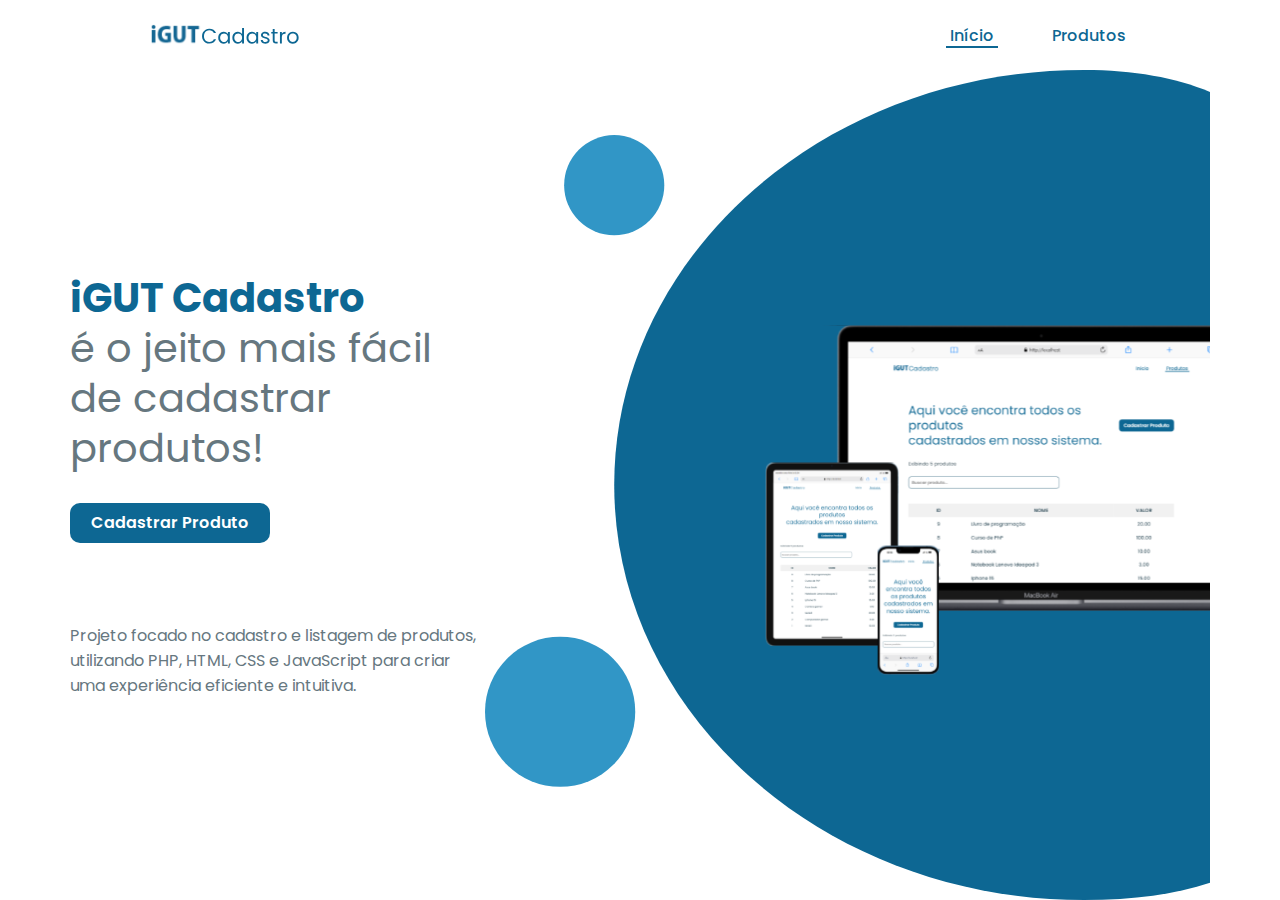
<file: index.html>
<!DOCTYPE html>
<html lang="pt-BR">
<head>
    <meta charset="UTF-8">
    <meta name="viewport" content="width=device-width, initial-scale=1.0">
    <title>iGUT Cadastros</title>
    <link rel="stylesheet" href="styles/home.css">
</head>
<body>
    <header>
        <a href="index.html">
            <img src="images/logo-darck.svg" class="image-logo-dark" alt="Imagem da logo da empresa iGUT Cadastro">
        </a>
        <nav>
            <a href="index.html" id="page-home">Início</a>
            <a href="pages/product.html" id="page-product">Produtos</a>
        </nav>
    </header>
    <main>
        <section class="container-slogan">
            <h1><strong>iGUT Cadastro</strong> <br> é o jeito mais fácil <br> de cadastrar produtos!</h1>
            <a href="pages/product.html" class="button-register-products">Cadastrar Produto</a>
            <p>Projeto focado no cadastro e listagem de produtos, utilizando PHP, HTML, CSS e JavaScript para criar uma experiência eficiente e intuitiva.</p>
        </section>
        <section class="conatiner-mocups-sise"></section>
    </main>
</body>
</html>
</file>
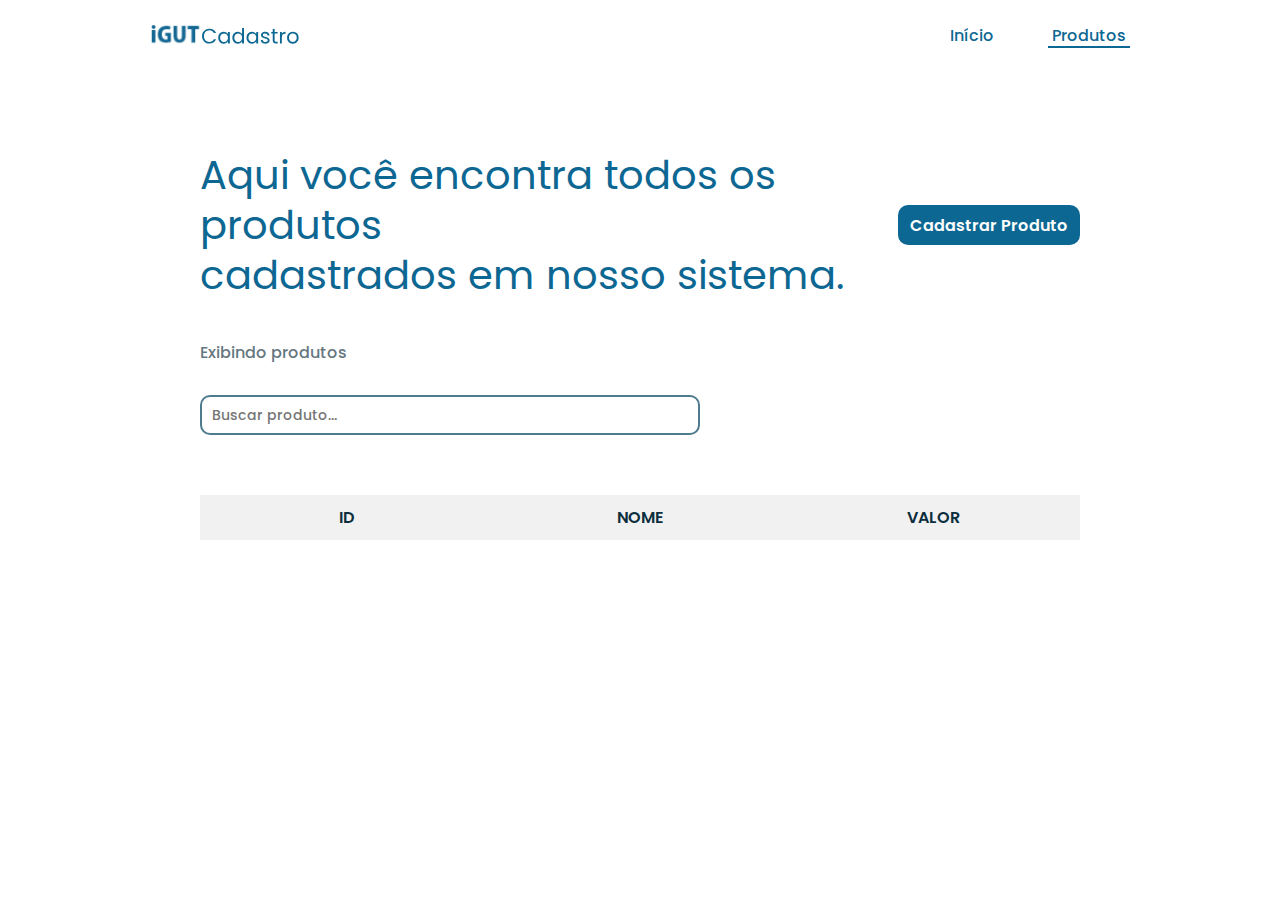
<file: pages/product.html>
<!DOCTYPE html>
<html lang="pt-BR">

<head>
    <meta charset="UTF-8">
    <meta name="viewport" content="width=device-width, initial-scale=1.0">
    <title>iGUT Cadastros | Produtos</title>
    <link rel="stylesheet" href="../styles/product.css">
</head>

<body onload="loadProducts()">
    <header>
        <a href="../index.html">
            <img src="../images/logo-darck.svg" class="image-logo-dark" alt="Imagem da logo da empresa iGUT Cadastro">
        </a>
        <nav>
            <a href="../index.html" id="page-home">Início</a>
            <a href="product.html" id="page-product">Produtos</a>
        </nav>
    </header>
    <main>
        <section class="container-product">
            <div class="content-title-products">
                <h1>Aqui você encontra todos os produtos <br> cadastrados em nosso sistema.</h1>
                <button type="reset" class="button-register-products" onclick="openRegisterModal()">Cadastrar
                    Produto</button>
            </div>
            <b>
                <div class="content-search-product">
                    <p class="text-coutn-product" >Exibindo <span id="countProduct"></span> produtos</p>
                    <label for="" class="label-search-product">
                        <div class="autocomplete-container">
                            <input type="text" id="autocomplete-input" class="input-search-product"
                                placeholder="Buscar produto...">
                            <div id="autocomplete-suggestions" class="autocomplete-suggestions"></div>
                        </div>
                    </label>

                </div>
                <div id="alert-container"></div>
        </section>
        <section class="container-table-product">
            <table id="produtos" class="table-product">
                <thead>
                    <tr>
                        <th>Id</th>
                        <th>Nome</th>
                        <th>Valor</th>
                    </tr>
                </thead>
                <tbody></tbody>
            </table>
        </section>
        <section class="container-register-modal" id="registerModal" style="display: none;">
            <div class="register-modal">
                <button onclick="closeRegisterModal()" class="button-close-modal">X</button>
                <form action="" method="post" id="productForm">
                    <p><span>Cadastro / Novo Produto</span></p>
                    <h2>Novo Produto</h2>
                    <label for="name">
                        <p>Nome</p>
                        <input type="text" id="name" name="name" placeholder="Ex: Notebook Lenovo"
                            class="input-register-product">
                    </label>
                    <label for="price">
                        <p>Valor do produto</p>
                        <input type="number" id="price" name="price" placeholder="0,00" class="input-register-product">
                    </label>

                    <div class="content-buttons-modal">
                        <button type="submit" class="button-post-register">Salvar produto</button>
                        <button type="reset" class="button-cancel-register"
                            onclick="closeRegisterModal()">Cancelar</button>
                    </div>
                </form>
            </div>
        </section>
    </main>
</body>
<script src="../scripts/js/listProducts.js"></script>

</html>
</file>
<file: styles/home.css>
@import url('https://fonts.googleapis.com/css2?family=Poppins:ital,wght@0,100;0,200;0,300;0,400;0,500;0,600;0,700;0,800;0,900;1,100;1,200;1,300;1,400;1,500;1,600;1,700;1,800;1,900&display=swap');

*{
    margin: 0;
    padding: 0;
    box-sizing: border-box;
    scroll-behavior: smooth;
}

header{
    display: flex;
    align-items: center;
    justify-content: space-between;
    width: 100%;
    height: 70px;
    padding: 0 150px;
}

nav{
    display: flex;
    align-items: center;
    justify-content: center;
    gap: 50px;
}

nav a{
    text-decoration: none;
    font-family: "Poppins";
    font-weight: 500;
    font-size: 16px;
    padding: 0 4px;
    color: #0D6793;
    cursor: pointer;
}

nav #page-home{
    position: relative;
}

nav #page-product {
    position: relative;
    color: #0D6793;
}

nav #page-product::after {
    content: '';
    display: block;
    width: 0;
    height: 2px;
    background-color: #0D6793;
    position: absolute;
    bottom: 0;
    left: 0;
    transition: width 0.3s ease; 
}

nav #page-product:hover::after {
    width: 100%; 
}


nav #page-home::after {
    content: '';
    display: block;
    width: 100%;
    height: 2px;
    background-color: #0D6793;
    position: absolute;
    bottom: 0;
    left: 0;
}

.image-logo-dark{
    width: 150px;
    object-fit: cover;
}


main{
    width: 100%;
    height: calc(100vh - 70px);
    display: flex;
    justify-content: space-between;
    padding-left: 150px;
}

main .container-slogan{
    width: 470px;
    height: 100%;
    display: flex;
    justify-content: center;
    flex-direction: column;
    gap: 30px;

    h1{
        font-family: "Poppins";
        font-size: 40px;
        font-weight: 400;
        color: #66777F;
        line-height: 50px;
        border-bottom: 30px;

        strong{
            color: #0D6793;
        };
    };

    p{
        font-family: "Poppins";
        font-size: 16px;
        font-weight: 400;
        color: #66777F;
        margin-top: 50px;
    }
}

.button-register-products{
    width: 200px;
    height: 40px;
    border: none;
    border-radius: 10px;
    background-color: #0D6793;
    color: #ffffff;
    text-decoration: none;
    font-family: "Poppins";
    font-weight: 600;
    font-size: 16px;
    display: flex;
    align-items: center;
    justify-content: center;

}


main .conatiner-mocups-sise{
    width: 820px;
    height: 100%;
    background-image: url(../images/bg-mocups.svg);
    background-size: cover;
    background-repeat: no-repeat;
}



@media (max-width: 1300px) {
    main{
        padding: 0 70px;
    }
    .content-title-products{
        flex-direction: column;
    }
    .container-product h1{
        text-align: left;
        margin-bottom: 50px;
    }
}
@media (max-width: 1100px) {
    main .conatiner-mocups-sise{
        width: 500px;
        height: 100%;
        background-image: url(../images/bg-mocups.svg);
        background-size: contain;
        background-repeat: no-repeat;
    }

    main .container-slogan{
        h1{
            line-height: 40px;
        };
    }
}

@media (max-width: 900px) {

    main{
        width: 100%;
        height: 1000px;
        padding-bottom: 50px;
        display: flex;
        flex-direction: column;
        justify-content: center;
    }
    main .conatiner-mocups-sise{
        width: 100%;
        background-image: url(../images/bg-mocups.svg);
        background-size: contain;
        background-repeat: no-repeat;
        background-position: center;
    }
    
    main .container-slogan{
        width: 100%;
        justify-content: center;
        align-items: center;
    
        h1{
            text-align: center;
        };
    
        p{
            text-align: center;
        }
    }
    
}
@media (max-width: 800px) {
    header {
        padding: 0 70px;
    }
    main{
        padding: 30px 20px 20px 20px;
    }
    main .conatiner-mocups-sise{
        width: 100%;
        background-image: url(../images/bg-mocups.svg);
        background-size: contain;
        background-repeat: no-repeat;
        background-position: center;
    }
    
    main .container-slogan{
        width: 100%;
        justify-content: center;
        align-items: center;
        padding-top: 50px;
        h1{
            text-align: center;
        };
    
        p{
            text-align: center;
        }
    }
    
}
@media (max-width: 700px) {
    header {
        padding: 0 20px;
    }
    main .container-slogan{
        h1{
            text-align: center;
            line-height: 50px
        };
    
        p{
            text-align: center;
        }
    }
    
}
</file>
<file: styles/product.css>
@import url('https://fonts.googleapis.com/css2?family=Poppins:ital,wght@0,100;0,200;0,300;0,400;0,500;0,600;0,700;0,800;0,900;1,100;1,200;1,300;1,400;1,500;1,600;1,700;1,800;1,900&display=swap');

* {
    margin: 0;
    padding: 0;
    box-sizing: border-box;
    scroll-behavior: smooth;
}

header {
    display: flex;
    align-items: center;
    justify-content: space-between;
    width: 100%;
    height: 70px;
    padding: 0 150px;
}

nav {
    display: flex;
    align-items: center;
    justify-content: center;
    gap: 50px;
}

nav a {
    text-decoration: none;
    font-family: "Poppins";
    font-weight: 500;
    font-size: 16px;
    padding: 0 4px;
    color: #0D6793;
    cursor: pointer;
}

nav #page-product {
    position: relative;
}

nav #page-home {
    position: relative;
    color: #0D6793;
}

nav #page-home::after {
    content: '';
    display: block;
    width: 0;
    height: 2px;
    background-color: #0D6793;
    position: absolute;
    bottom: 0;
    left: 0;
    transition: width 0.3s ease;
}

nav #page-home:hover::after {
    width: 100%;
}


nav #page-product::after {
    content: '';
    display: block;
    width: 100%;
    height: 2px;
    background-color: #0D6793;
    position: absolute;
    bottom: 0;
    left: 0;
}

.image-logo-dark {
    width: 150px;
    object-fit: cover;
}

main {
    width: 100%;
    display: flex;
    flex-direction: column;
    justify-content: start;
    padding: 0 200px;
}

.container-product {
    width: 100%;
    display: flex;
    justify-content: start;
    flex-direction: column;
    gap: 40px;
    margin: 80px 0 50px;

    h1 {
        font-family: "Poppins";
        font-size: 40px;
        font-weight: 400;
        color: #66777F;
        line-height: 50px;
        border-bottom: 30px;
        color: #0D6793;
    }

    ;
}

.content-title-products {
    display: flex;
    align-items: center;
    justify-content: space-between;
}

.button-register-products {
    width: 200px;
    height: 40px;
    border: none;
    border-radius: 10px;
    background-color: #0D6793;
    color: #ffffff;
    text-decoration: none;
    font-family: "Poppins";
    font-weight: 600;
    font-size: 16px;
    display: flex;
    align-items: center;
    justify-content: center;
    cursor: pointer;
}

.content-search-product {
    display: flex;
    flex-direction: column;
    align-items: start;
    gap: 30px;
    width: 500px;
    
    
    .text-coutn-product {
        font-family: "Poppins";
        font-size: 16px;
        font-weight: 500;
        color: #66777F;
    }
}

.label-search-product {
    width: 100%;
    display: flex;
    align-items: center;
    justify-content: space-between;
    
    .autocomplete-container{
        width: 100%;
    }
    .input-search-product {
        width: 100%;
        height: 40px;
        padding: 10px;
        border: 2px solid #4F7B8F;
        background-color: transparent;
        border-radius: 10px;
        outline: none;
        color: #0c2e3d;
        font-family: "Poppins";
        font-size: 14px;
        font-weight: 500;
    }
    
    .button-search-product {
        width: 100px;
        height: 40px;
        border: none;
        border-radius: 10px;
        font-family: "Poppins";
        font-size: 16px;
        font-weight: 600;
        background-color: #0D6793;
        color: #ffffff;
        cursor: pointer;
    }
}

.input-search-product:focus {
    outline: 2px solid #166f9b6d;
}

.autocomplete-suggestions{
    font-family: "Poppins";
    font-size: 16px;
    font-weight: 500;
    padding: 5px;
    display: flex;
    flex-direction: column;
    gap: 10px;
    cursor: pointer;
}

.container-table-product {
    width: 100%;
    font-family: "Poppins";
    color: #0c2e3d;
    padding-bottom: 100px;
}

.table-product {
    width: 100%;
    border-collapse: collapse;
    margin-bottom: 100px;
}

th,
td {
    border: none;
    max-width: 500px;
    min-width: 100px;
    height: 45px;
    padding: 8px;
    white-space: nowrap;
    overflow: hidden;
    text-overflow: ellipsis;
    font-weight: 500;
}

th {
    border: none;
    background-color: #F1F1F1;
    color: #0c2e3d;
    font-size: 16px;
    font-weight: 600;
    text-transform: uppercase;
}

.td-collum-center {
    max-width: 50px;
    text-align: center;
}

.container-register-modal {
    width: 100%;
    height: 100vh;
    position: fixed;
    top: 0;
    left: 0;
    background-color: #285f7bd0;
    display: flex;
    align-items: center;
    justify-content: center;
}

.register-modal {
    width: 550px;
    height: 600px;
    background-color: #ffffff;
    border-radius: 10px;
    padding: 20px;
    display: flex;
    flex-direction: column;
    align-items: end;
}

.register-modal form {
    width: 100%;
    margin-top: 50px;
    padding: 0 70px;
    display: flex;
    flex-direction: column;
    align-items: start;
    justify-content: center;
    color: #4F7B8F;
    
    p span{
        font-family: "Poppins";
        font-size: 14px;
        font-weight: 600;
        text-align: left;
    }
    
    ;
    
    h2 {
        font-family: "Poppins";
        font-size: 30px;
        font-weight: 700;
        text-align: left;
        margin-bottom: 40px;
    }
    
}

.register-modal label {
    display: flex;
    flex-direction: column;
    width: 100%;
    font-family: "Poppins";
    font-size: 16px;
    font-weight: 500;
    margin-bottom: 20px;
}

.register-modal .input-register-product{
    width: 100%;
    height: 40px;
    border: 2px solid #4F7B8F;
    color: #0c2e3d;
    border-radius: 10px;
    padding: 10px;
    outline: none;
    font-family: "Poppins";
    font-size: 14px;
    font-weight: 500;
}
.register-modal .input-register-product:focus{
    outline: 2px solid #166f9b6d;
}

.content-buttons-modal{
    display: flex;
    align-items: center;
    justify-content: start;
    gap: 20px;
    margin-top: 10px;
}

.button-post-register {
    width: 160px;
    height: 40px;
    border: none;
    border-radius: 10px;
    background-color: #0D6793;
    color: #ffffff;
    text-decoration: none;
    font-family: "Poppins";
    font-weight: 600;
    font-size: 16px;
    display: flex;
    align-items: center;
    justify-content: center;
    cursor: pointer;
}
.button-cancel-register{
    width: 120px;
    height: 40px;
    border: 2px solid #9EA5A8;
    border-radius: 10px;
    color: #414C52;
    background-color: transparent;
    text-decoration: none;
    font-family: "Poppins";
    font-weight: 600;
    font-size: 16px;
    display: flex;
    align-items: center;
    justify-content: center;
    cursor: pointer;
}

.button-close-modal{
    font-family: "Inter";
    font-size: 20px;
    font-weight: 200;
    color: #4F7B8F;
    width: 30px;
    height: 30px;
    background-color: #f1f1f1;
    border-radius: 50%;
    border: none;
    cursor: pointer;
}


#alert-container {
    position: fixed;
    top: 45%;
    right: 20px;
    z-index: 1000;
    display: flex;
    transform: translate(-45%);
}

.alert {
    display: flex;
    position: relative;
    align-items: center;
    justify-content: space-between;
    text-align: center;
    width: 400px;
    height: 50px;
    padding: 10px;
    border-radius: 10px;
    animation: slideIn 0.5s ease-out;
    font-family: "Poppins";
    font-size: 16px;
    font-weight: 600;
}

.alert .icon {
    font-size: 18px;
    font-weight: 600;
    color: green;
}

.alert .close-btn {
    background: none;
    border: none;
    color: #fff;
    font-size: 30px;
    cursor: pointer;
}

.alert.success {
    background-color: #BEE7D6; 
    color: #393939;
}

.alert.error {
    background-color: #EF4459;
    color: #fff;
}

@keyframes slideIn {
    from {
        transform: translateX(100%);
        opacity: 0;
    }
    to {
        transform: translateX(0);
        opacity: 1;
    }
}

@media (max-width: 950px) {
    main{
        padding: 0 100px;
    }
    .content-title-products{
        flex-direction: column;
    }
    .container-product h1{
        text-align: left;
        margin-bottom: 50px;
    }
}
@media (max-width: 880px) {
    header {
        padding: 0 70px;
    }
    main{
        padding: 0 50px;
    }
    .content-title-products{
        flex-direction: column;
    }
    .container-product h1{
        text-align: center;
        margin-bottom: 50px;
    }

    #alert-container {
        top: 50%;
        right: 5%;
        transform: translate(-5%);
    }
}
@media (max-width: 600px) {
    
    header {
        padding: 0 50px;
    }
    .container-product h1{
        font-size: 30px;
    }
    .content-search-product {
        flex-direction: column;
    }

    .container-register-modal {
        width: 100%;
        height: 100vh;
    }
    
    .register-modal {
        width: 100%;
        height: 600px;
    }
    
    .register-modal form {
        padding: 0 50px; 
    }

    .td-collum-id {
        max-width: 10px;
        text-align: center;
        background-color: rgb(0, 140, 255);
    }


    #alert-container {
        top: 50%;
        right: 5%;
        transform: translate(-5%);
    }
}
@media (max-width: 500px) {
    header {
        padding: 0 20px;
    }
    main{
        padding: 0 20px;
    }
    .content-search-product {
        display: flex;
        flex-direction: column;
        align-items: start;
        gap: 30px;
        width: 100%;
        
        .text-coutn-product {
            font-family: "Poppins";
            font-size: 16px;
            font-weight: 500;
            color: #66777F;
        }
    }

    .register-modal form {
        padding: 0 20px; 
    }

}
</file>
